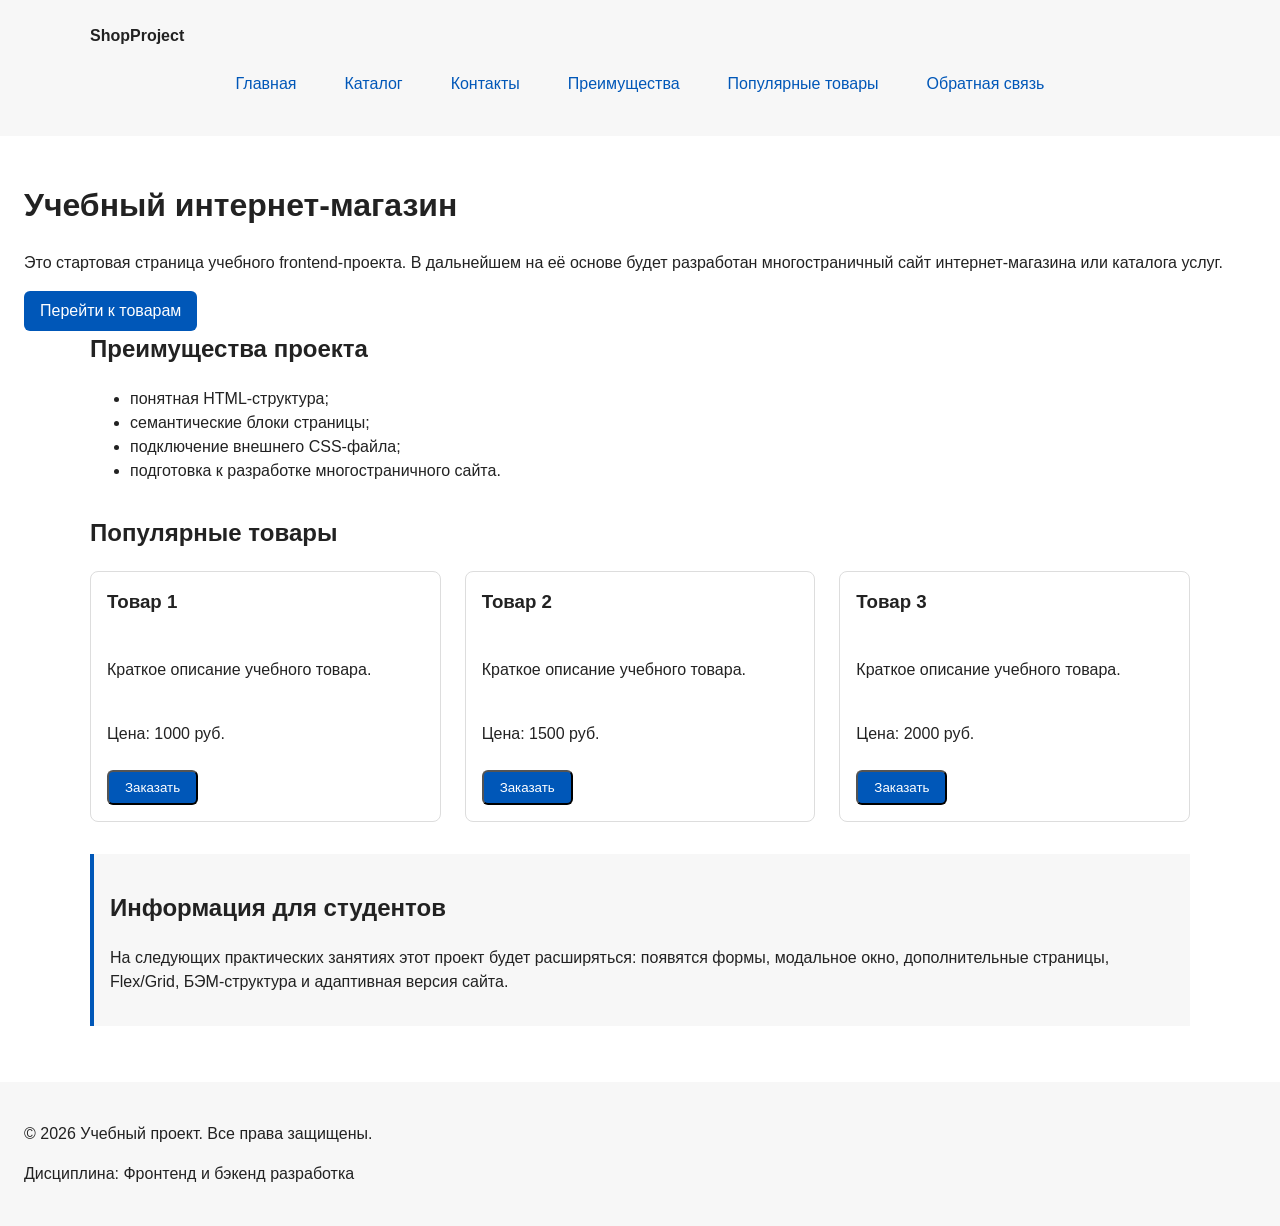
<file: index.html>
<!DOCTYPE html>
<html lang="ru">
<head>
  <meta charset="UTF-8">
  <meta name="viewport" content="width=device-width, initial-scale=1.0">
  <title>Учебный интернет-магазин</title>
  <link rel="stylesheet" href="css/style.css">
  <script src="js/main.js" defer></script>
</head>
<body>
    <header>
  <div class="site-header">
    <a class="site-logo" href="index.html">ShopProject</a>

    <nav class="site-nav" aria-label="Основная навигация">
  <ul class="site-nav__list">
    <li><a href="index.html">Главная</a></li>
    <li><a href="catalog.html">Каталог</a></li>
    <li><a href="contacts.html">Контакты</a></li>
    <li><a href="index.html#advantages">Преимущества</a></li>
    <li><a href="index.html#popular">Популярные товары</a></li>
    <li><a href="index.html#contacts">Обратная связь</a></li>
  </ul>
</nav>
  </div>
</header>
<main>
  <!-- Основное содержимое страницы -->
  <h1>Учебный интернет-магазин</h1>
  <p>
    Это стартовая страница учебного frontend-проекта.
    В дальнейшем на её основе будет разработан многостраничный сайт
    интернет-магазина или каталога услуг.
  </p>
  <a class="button" href="#popular">Перейти к товарам</a>
</section>
<section class="section" id="advantages">
  <h2>Преимущества проекта</h2>

  <ul class="advantages-list">
    <li>понятная HTML-структура;</li>
    <li>семантические блоки страницы;</li>
    <li>подключение внешнего CSS-файла;</li>
    <li>подготовка к разработке многостраничного сайта.</li>
  </ul>
</section>
<section class="section" id="popular">
  <h2>Популярные товары</h2>

  <div class="products-grid">
    <article class="product-card">
      <h3>Товар 1</h3>
      <p>Краткое описание учебного товара.</p>
      <p>Цена: 1000 руб.</p>
      <button class="button product-card__button" type="button" data-product="Товар 1">
        Заказать
      </button>
    </article>

    <article class="product-card">
      <h3>Товар 2</h3>
      <p>Краткое описание учебного товара.</p>
      <p>Цена: 1500 руб.</p>
      <button class="button product-card__button" type="button" data-product="Товар 2">
        Заказать
      </button>
    </article>

    <article class="product-card">
      <h3>Товар 3</h3>
      <p>Краткое описание учебного товара.</p>
    <p>Цена: 2000 руб.</p>
      <button class="button product-card__button" type="button" data-product="Товар 3">
        Заказать
      </button>
    </article>
  </div>
</section>
<aside class="aside-info">
  <h2>Информация для студентов</h2>
  <p>
    На следующих практических занятиях этот проект будет расширяться:
    появятся формы, модальное окно, дополнительные страницы, Flex/Grid,
    БЭМ-структура и адаптивная версия сайта.
  </p>
</aside>

</main>
<footer id="contacts">
  <p>&copy; 2026 Учебный проект. Все права защищены.</p>
  <p>Дисциплина: Фронтенд и бэкенд разработка</p>
</footer>
<dialog class="order-dialog" id="order-dialog" aria-labelledby="order-dialog-title">
  <h2 id="order-dialog-title">Оформление заявки</h2>

  <form class="order-form" id="order-form" action="#" method="post" novalidate>
    <input id="selected-product" name="selected-product" type="hidden">

    <div class="form-field">
      <label for="order-name">Имя</label>
      <input
        id="order-name"
        name="name"
        type="text"
        placeholder="Введите ваше имя"
        minlength="2"
        autocomplete="given-name"
        required
      >
    </div>

    <div class="form-field">
      <label for="order-email">E-mail</label>
      <input
        id="order-email"
        name="email"
        type="email"
        placeholder="example@mail.ru"
        autocomplete="email"
        required
      >
    </div>

    <div class="form-field">
      <label for="order-phone">Телефон</label>
      <input
        id="order-phone"
        name="phone"
        type="tel"
        inputmode="tel"
        placeholder="+7 (900) 000-00-00"
        pattern="^\+7 \(\d{3}\) \d{3}-\d{2}-\d{2}$"
        required
      >
      <small>Формат: +7 (900) 000-00-00</small>
    </div>

    <div class="form-field">
      <label for="order-date">Дата связи</label>
      <input
        id="order-date"
        name="date"
        type="date"
      >
    </div>

    <div class="form-field">
      <label for="order-topic">Тема заявки</label>
      <select id="order-topic" name="topic" required>
        <option value="">Выберите тему</option>
        <option value="product">Заказ товара</option>
        <option value="consultation">Консультация</option>
        <option value="delivery">Доставка</option>
      </select>
    </div>

    <div class="form-field">
      <label for="order-comment">Комментарий</label>
      <textarea
        id="order-comment"
        name="comment"
        rows="4"
        placeholder="Укажите дополнительную информацию"
      ></textarea>
    </div>

    <div class="form-field form-field--checkbox">
      <label>
        <input
          id="order-agreement"
          name="agreement"
          type="checkbox"
          required
        >
        Я согласен на обработку данных
      </label>
    </div>

    <div class="form-actions">
      <button type="button" id="close-order-dialog">Закрыть</button>
      <button type="submit">Отправить заявку</button>
    </div>
  </form>
</dialog>

<p class="success-message" id="success-message" hidden>
  Форма успешно отправлена!
</p>

</body>
</html>
</file>
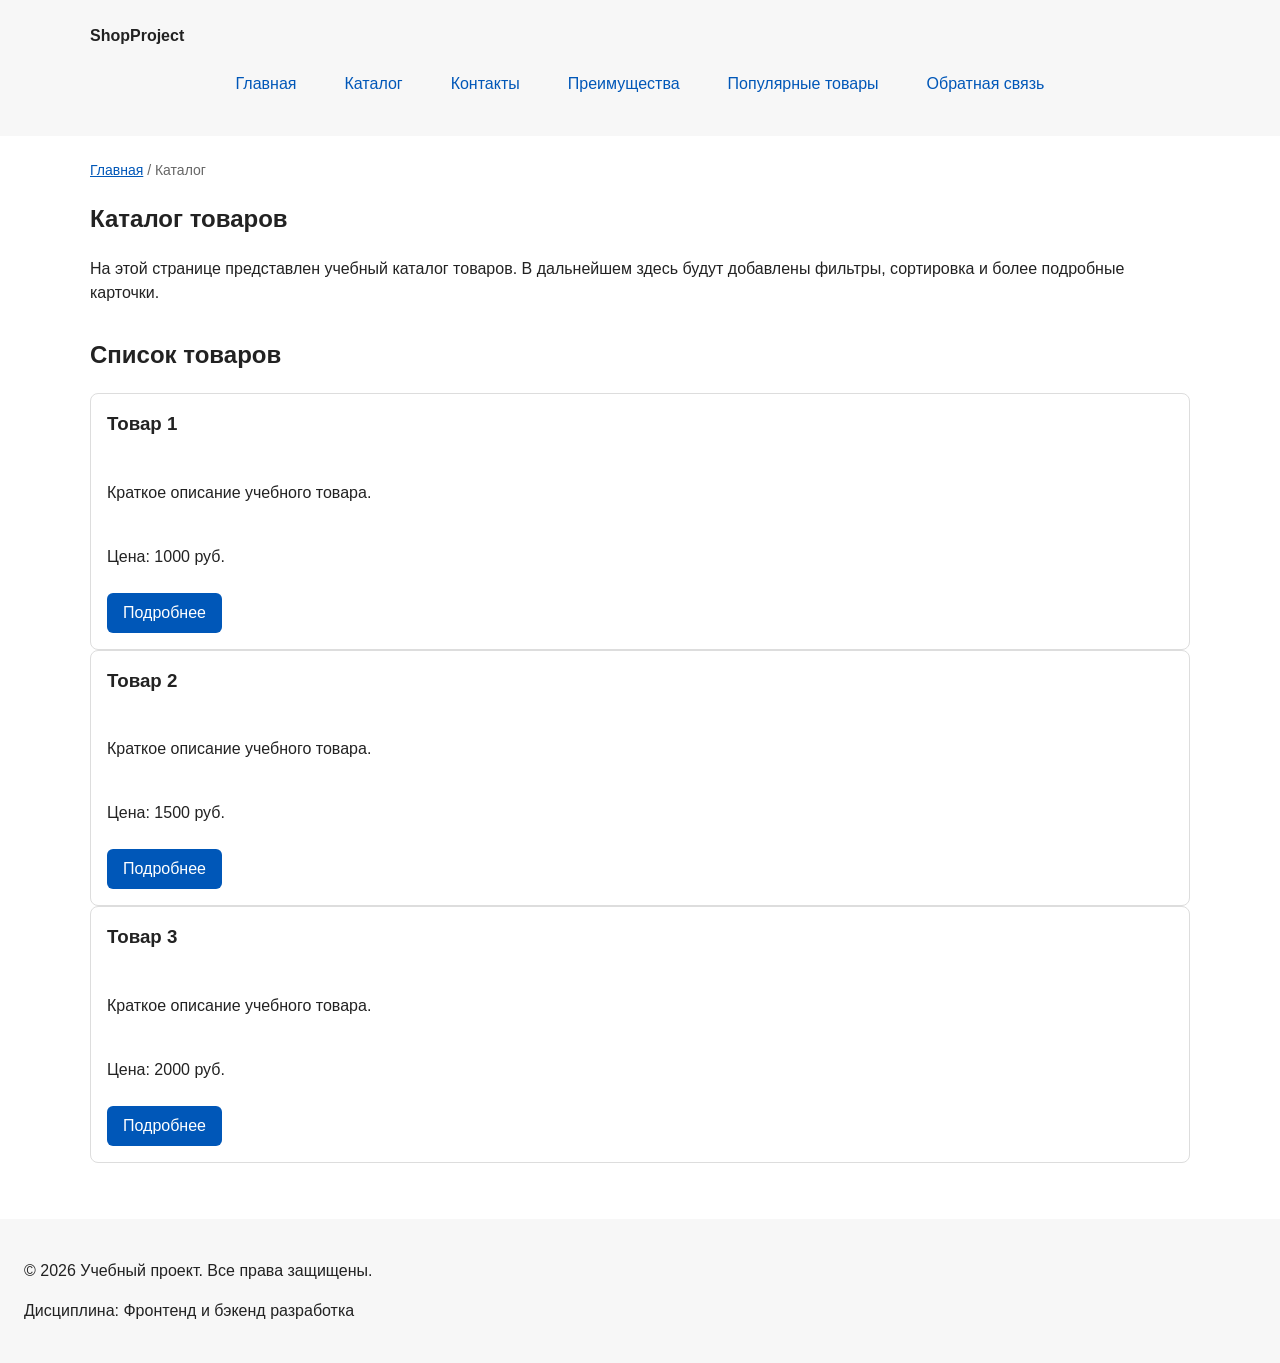
<file: catalog.html>
<!DOCTYPE html>
<html lang="ru">
<head>
  <meta charset="UTF-8">
  <meta name="viewport" content="width=device-width, initial-scale=1.0">
  <meta name="description" content="Каталог товаров учебного интернет-магазина.">
  <title>Каталог товаров — Учебный интернет-магазин</title>
  <link rel="stylesheet" href="css/style.css">
</head>
<body>
  <header>
    <div class="site-header">
      <a class="site-logo" href="index.html">ShopProject</a>

      <nav class="site-nav" aria-label="Основная навигация">
        <ul class="site-nav__list">
          <li><a href="index.html">Главная</a></li>
          <li><a href="catalog.html">Каталог</a></li>
          <li><a href="contacts.html">Контакты</a></li>
          <li><a href="index.html#advantages">Преимущества</a></li>
          <li><a href="index.html#popular">Популярные товары</a></li>
          <li><a href="index.html#contacts">Обратная связь</a></li>
        </ul>
      </nav>
    </div>
  </header>

  <main>
    <nav class="breadcrumbs" aria-label="Хлебные крошки">
      <a href="index.html">Главная</a>
      <span>Каталог</span>
    </nav>

    <section class="section">
      <h1>Каталог товаров</h1>
      <p>
        На этой странице представлен учебный каталог товаров.
        В дальнейшем здесь будут добавлены фильтры, сортировка и более
        подробные карточки.
      </p>
    </section>

    <section class="section">
      <h2>Список товаров</h2>

      <article class="product-card">
        <h3>Товар 1</h3>
        <p>Краткое описание учебного товара.</p>
        <p>Цена: 1000 руб.</p>
        <a class="button" href="index.html#popular">Подробнее</a>
      </article>

      <article class="product-card">
        <h3>Товар 2</h3>
        <p>Краткое описание учебного товара.</p>
        <p>Цена: 1500 руб.</p>
        <a class="button" href="index.html#popular">Подробнее</a>
      </article>

      <article class="product-card">
        <h3>Товар 3</h3>
        <p>Краткое описание учебного товара.</p>
        <p>Цена: 2000 руб.</p>
        <a class="button" href="index.html#popular">Подробнее</a>
      </article>
    </section>
  </main>

  <footer>
    <p>&copy; 2026 Учебный проект. Все права защищены.</p>
    <p>Дисциплина: Фронтенд и бэкенд разработка</p>
  </footer>
</body>
</html>
</file>
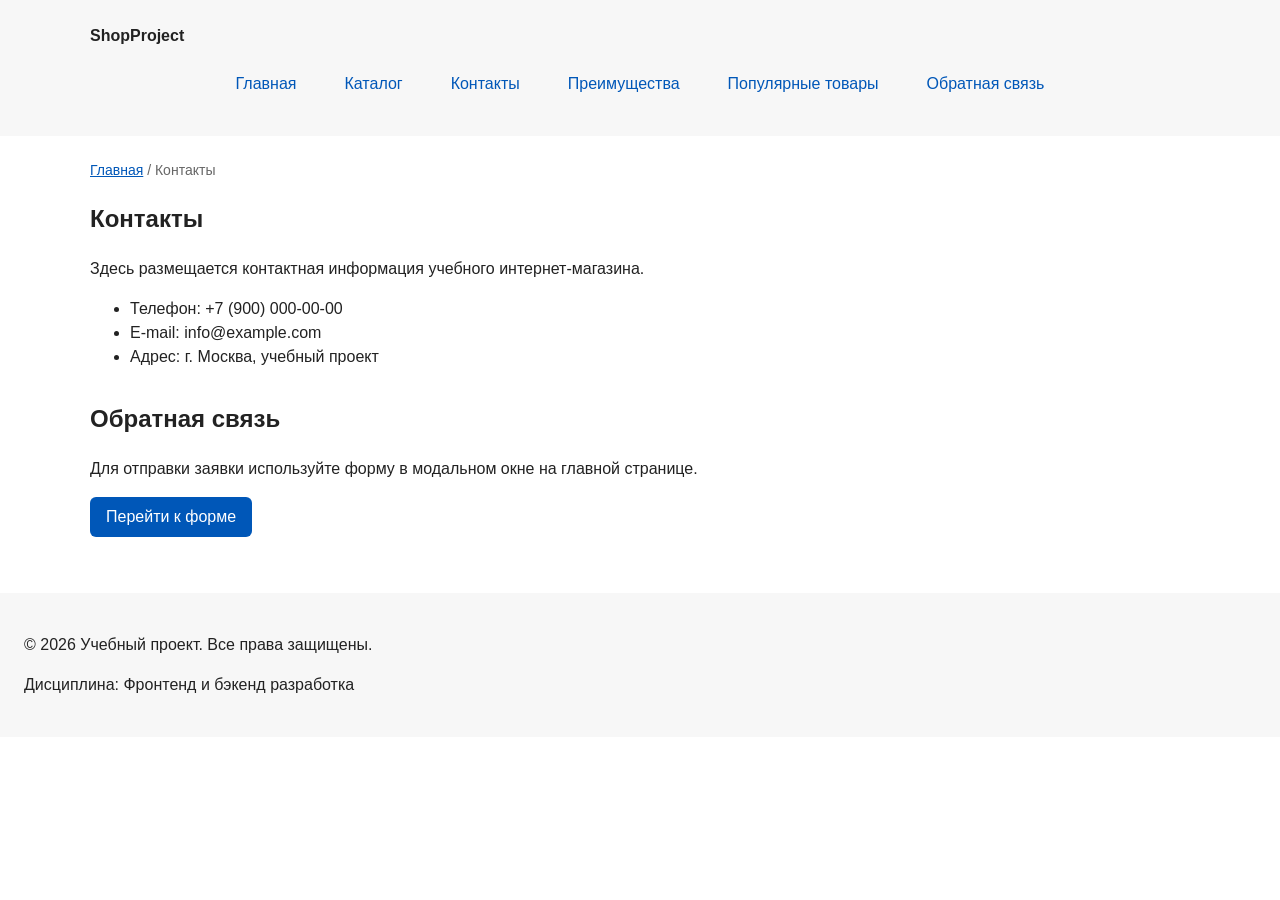
<file: contacts.html>
<!DOCTYPE html>
<html lang="ru">
<head>
  <meta charset="UTF-8">
  <meta name="viewport" content="width=device-width, initial-scale=1.0">
  <meta name="description" content="Контактная информация учебного интернет-магазина.">
  <title>Контакты — Учебный интернет-магазин</title>
  <link rel="stylesheet" href="css/style.css">
</head>
<body>
  <header>
    <div class="site-header">
      <a class="site-logo" href="index.html">ShopProject</a>

      <nav class="site-nav" aria-label="Основная навигация">
        <ul class="site-nav__list">
          <li><a href="index.html">Главная</a></li>
          <li><a href="catalog.html">Каталог</a></li>
          <li><a href="contacts.html">Контакты</a></li>
          <li><a href="index.html#advantages">Преимущества</a></li>
          <li><a href="index.html#popular">Популярные товары</a></li>
          <li><a href="index.html#contacts">Обратная связь</a></li>
        </ul>
      </nav>
    </div>
  </header>

  <main>
    <nav class="breadcrumbs" aria-label="Хлебные крошки">
      <a href="index.html">Главная</a>
      <span>Контакты</span>
    </nav>

    <section class="section">
      <h1>Контакты</h1>
      <p>
        Здесь размещается контактная информация учебного интернет-магазина.
      </p>

      <ul>
        <li>Телефон: +7 (900) 000-00-00</li>
        <li>E-mail: info@example.com</li>
        <li>Адрес: г. Москва, учебный проект</li>
      </ul>
    </section>

    <section class="section" id="feedback">
      <h2>Обратная связь</h2>
      <p>
        Для отправки заявки используйте форму в модальном окне на главной странице.
      </p>
      <a class="button" href="index.html#contacts">Перейти к форме</a>
    </section>
  </main>

  <footer>
    <p>&copy; 2026 Учебный проект. Все права защищены.</p>
    <p>Дисциплина: Фронтенд и бэкенд разработка</p>
  </footer>
</body>
</html>
</file>
<file: css/style.css>
/* ===============================
   1. Переменные проекта
   =============================== */

:root {
  /* Основные цвета проекта */
  --color-bg: #ffffff;
  --color-text: #222222;
  --color-muted: #666666;
  --color-primary: #0057b8;
  --color-primary-dark: #003f86;
  --color-border: #dddddd;
  --color-surface: #f7f7f7;
  --color-surface-accent: #eef5ff;
  --color-danger: #b00020;
  --color-success: #168a2f;
  --color-success-bg: #eefaf0;
  --color-white: #ffffff;

  /* Отступы */
  --space-xs: 4px;
  --space-sm: 8px;
  --space-md: 16px;
  --space-lg: 24px;
  --space-xl: 32px;

  /* Скругления */
  --radius-sm: 6px;
  --radius-md: 8px;
  --radius-lg: 12px;

  /* Размеры */
  --container-width: 1100px;
}

/* 
  Универсальное правило для всех элементов.
  border-box делает расчёт размеров более понятным:
  width включает content, padding и border.
*/
* {
  box-sizing: border-box;
}

/*
  Убираем стандартный внешний отступ браузера у body.
  Без этого вокруг страницы может появиться белая рамка.
*/
/* ===============================
   2. Базовые стили
   =============================== */

* {
  box-sizing: border-box;
}

body {
  margin: 0;
  font-family: Arial, sans-serif;
  line-height: 1.5;
  color: #222222;
  background-color: #ffffff;
}
/*
  Задаём внутренние отступы для основных областей страницы.
  Это делает содержимое визуально отделённым от краёв окна браузера.
*/
header,
main,
footer {
  padding: var(--space-lg);
}

/*
  Оформляем шапку страницы.
  Пока используется простой светло-серый фон.
*/
header {
  background-color: var(--color-surface);
}

/*
  Оформляем подвал страницы тем же фоном,
  чтобы визуально отделить его от основного содержимого.
*/
footer {
  background-color: var(--color-surface);
}
/*
  Ограничиваем ширину содержимого шапки,
  чтобы оно не растягивалось слишком сильно на широких экранах.
*/
.site-header {
  max-width: 1100px;
  margin: 0 auto;
}

/*
  Оформляем текстовый логотип.
*/
.site-logo {
  font-weight: bold;
  text-decoration: none;
  color: #222222;
}

/*
  Убираем стандартные отступы и маркеры списка навигации.
*/
.site-nav__list {
  display: flex;
  flex-wrap: wrap;
  justify-content: center;
  align-items: center;
  gap: var(--space-md);
  padding: 0;
  margin: var(--space-md) 0 0;
  list-style: none;
}


/*
  Добавляем расстояние между пунктами меню.
*/
.site-nav__list li {
  margin-bottom: 8px;
}

/*
  Оформляем ссылки меню.
*/
.site-nav__list a {
  display: inline-block;
  padding: var(--space-sm) var(--space-md);
  color: var(--color-primary);
  text-decoration: none;
  border-radius: var(--radius-sm);
}

.site-nav__list a:hover {
  color: var(--color-white);
  background-color: var(--color-primary);
}


/*
  При наведении мыши подчёркиваем ссылку.
  Подробно состояния интерфейса будут рассмотрены в практической работе 1.7.
*/
.site-nav__list a:hover {
  text-decoration: underline;
  }
/*
  Hero-блок — первый крупный блок страницы.
  Он визуально отделяется от остальных разделов фоном и отступами.
*/
/* ===============================
   4. Компоненты страницы
   =============================== */

.hero {
  max-width: var(--container-width);
  margin: 0 auto var(--space-xl);
  padding: var(--space-xl) var(--space-lg);
  background-color: var(--color-surface-accent);
  border-radius: var(--radius-lg);
}


/*
  Общий класс для разделов страницы.
*/
.section {
  max-width: var(--container-width);
  margin: 0 auto var(--space-xl);
}


/*
  Убираем лишний верхний отступ у заголовков разделов.
*/
.section h2 {
  margin-top: 0;
}

/*
  Карточка товара — самостоятельный блок.
  На следующих занятиях карточки будут доработаны и выстроены в сетку.
*/
.product-card {
  display: flex;
  flex-direction: column;
  gap: var(--space-sm);
  margin-bottom: 0;
  padding: var(--space-md);
  border: 1px solid var(--color-border);
  border-radius: var(--radius-md);
  background-color: var(--color-bg);
}

.product-card .button {
  margin-top: auto;
  align-self: flex-start;
}



/*
  Убираем лишний верхний отступ у заголовка карточки.
*/
.product-card h3 {
  margin-top: 0;
}
/*
  Пока это обычная ссылка, но визуально она оформляется как кнопка.
*/
.button {
  display: inline-block;
  padding: var(--space-sm) var(--space-md);
  color: var(--color-white);
  background-color: var(--color-primary);
  text-decoration: none;
  border-radius: var(--radius-sm);
}

/*
  Простое состояние наведения для кнопки.
*/
.button:hover {
  background-color: var(--color-primary-dark);
}
.button:focus-visible {
  outline: 2px solid var(--color-primary);
  outline-offset: 3px;
}

.button:disabled {
  opacity: 0.6;
  cursor: not-allowed;
}
/*
  Дополнительный информационный блок.
*/
.aside-info {
  max-width: var(--container-width);
  margin: 0 auto var(--space-xl);
  padding: var(--space-md);
  border-left: 4px solid var(--color-primary);
  background-color: var(--color-surface);
}

/*
  Модальное окно.
  Элемент dialog сам умеет открываться поверх страницы.
*/
.order-dialog {
  width: min(100% - 32px, 560px);
  padding: var(--space-lg);
  border: none;
  border-radius: var(--radius-lg);
}

/*
  Затемнение фона за модальным окном.
*/
.order-dialog::backdrop {
  background-color: rgba(0, 0, 0, 0.5);
}

/*
  Поле формы.
  Каждый блок получает нижний отступ.
*/
.form-field {
  margin-bottom: var(--space-md);
}

/*
  Подпись поля.
*/
.form-field label {
  display: block;
  margin-bottom: var(--space-xs);
}

/*
  Основные поля формы.
*/
.form-field input,
.form-field select,
.form-field textarea {
  width: 100%;
  padding: 10px 12px;
  border: 1px solid var(--color-border);
  border-radius: var(--radius-sm);
  font: inherit;
}

/*
  Checkbox не должен занимать всю ширину.
*/
.form-field input[type="checkbox"] {
  width: auto;
}

/*
  Подсказка под полем телефона.
*/
.form-field small {
  display: block;
  margin-top: var(--space-xs);
  color: var(--color-muted);
}

/*
  Видимый фокус для клавиатурной навигации.
*/
.form-field input:hover,
.form-field select:hover,
.form-field textarea:hover {
  border-color: var(--color-primary);
}

.form-field input:focus-visible,
.form-field select:focus-visible,
.form-field textarea:focus-visible,
.form-actions button:focus-visible {
  outline: 2px solid var(--color-primary);
  outline-offset: 3px;
}

/*
  Подсветка ошибочных полей.
  Атрибут aria-invalid будет добавляться через JavaScript.
*/
[aria-invalid="true"] {
  border-color: var(--color-danger);
}

/*
  Кнопки формы.
*/
.form-actions {
  display: flex;
  gap: 12px;
  margin-top: 20px;
}

/*
  Сообщение об успешной отправке.
*/
.success-message {
  max-width: var(--container-width);
  margin: var(--space-lg) auto;
  padding: var(--space-md);
  border-left: 4px solid var(--color-success);
  background-color: var(--color-success-bg);
}

/* ===============================
   3. Общие элементы интерфейса
   =============================== */

a {
  color: var(--color-primary);
}

a:hover {
  color: var(--color-primary-dark);
}

a:focus-visible {
  outline: 2px solid var(--color-primary);
  outline-offset: 3px;
}
.breadcrumbs {
  max-width: var(--container-width);
  margin: 0 auto var(--space-md);
  font-size: 14px;
  color: var(--color-muted);
}

.breadcrumbs a {
  color: var(--color-primary);
}

.breadcrumbs span::before {
  content: " / ";
  color: var(--color-muted);
}
html {
  scroll-behavior: smooth;
}
:target {
  outline: 2px dashed var(--color-primary);
  outline-offset: 4px;
}
.products-grid {
  display: grid;
  grid-template-columns: repeat(3, 1fr);
  gap: var(--space-lg);
}
.catalog-layout {
  max-width: var(--container-width);
  margin: 0 auto var(--space-xl);
  display: grid;
  grid-template-columns: 260px 1fr;
  grid-template-areas: "filters products";
  gap: var(--space-lg);
}

.catalog-filters {
  grid-area: filters;
  padding: var(--space-md);
  border: 1px solid var(--color-border);
  border-radius: var(--radius-md);
  background-color: var(--color-surface);
}

.catalog-products {
  grid-area: products;
}
.filters-form {
  display: grid;
  gap: var(--space-md);
}

.filters-form fieldset {
  margin: 0;
  padding: var(--space-md);
  border: 1px solid var(--color-border);
  border-radius: var(--radius-sm);
}

.filters-form legend {
  font-weight: 700;
}

.filters-form label {
  display: block;
  margin-bottom: var(--space-sm);
}

.filters-form input[type="number"] {
  width: 100%;
  padding: 8px 10px;
  border: 1px solid var(--color-border);
  border-radius: var(--radius-sm);
  font: inherit;
}
</file>
